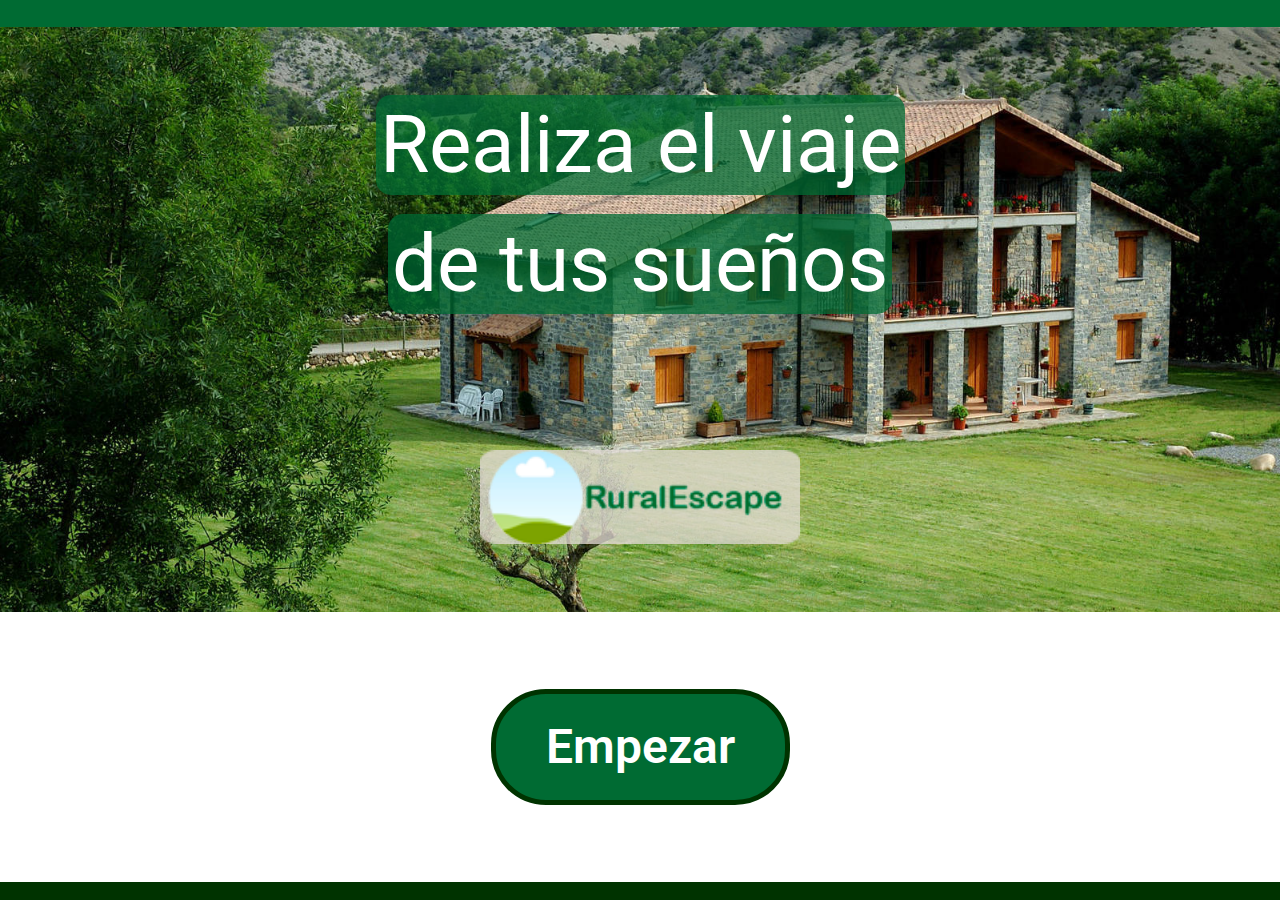
<file: index.html>
<!DOCTYPE html>
<html lang="es">
<head>
    <meta charset="UTF-8">
    <meta name="viewport" content="width=device-width, initial-scale=1.0, maximum-scale=1.0, user-scalable=no" />
    <meta http-equiv="X-UA-Compatible" content="ie=edge">
    <link rel="stylesheet" href="./css/normalize.css">
    <link href="https://fonts.googleapis.com/css?family=Roboto&display=swap" rel="stylesheet">
    <link rel="stylesheet" href="./css/main.css">
    <title>Practica 12</title>
</head>
<body>
    <header>

    </header>
    <main>
        <section id="principal">
            <div id="texto">
                <span>Realiza el viaje</span><br>
                <span>de tus sueños</span>
            </div>
            <div id="logo">
                <img src="./imagenes/LogoConFondo.png" alt="logo">
            </div>
        </section>
        <section id="empezarSection">
            <a href="./pages/listado.html">
                <button id="botonEmpezar">Empezar</button>
            </a>
        </section>
    </main>
    <footer></footer>
</body>
</html>
</file>
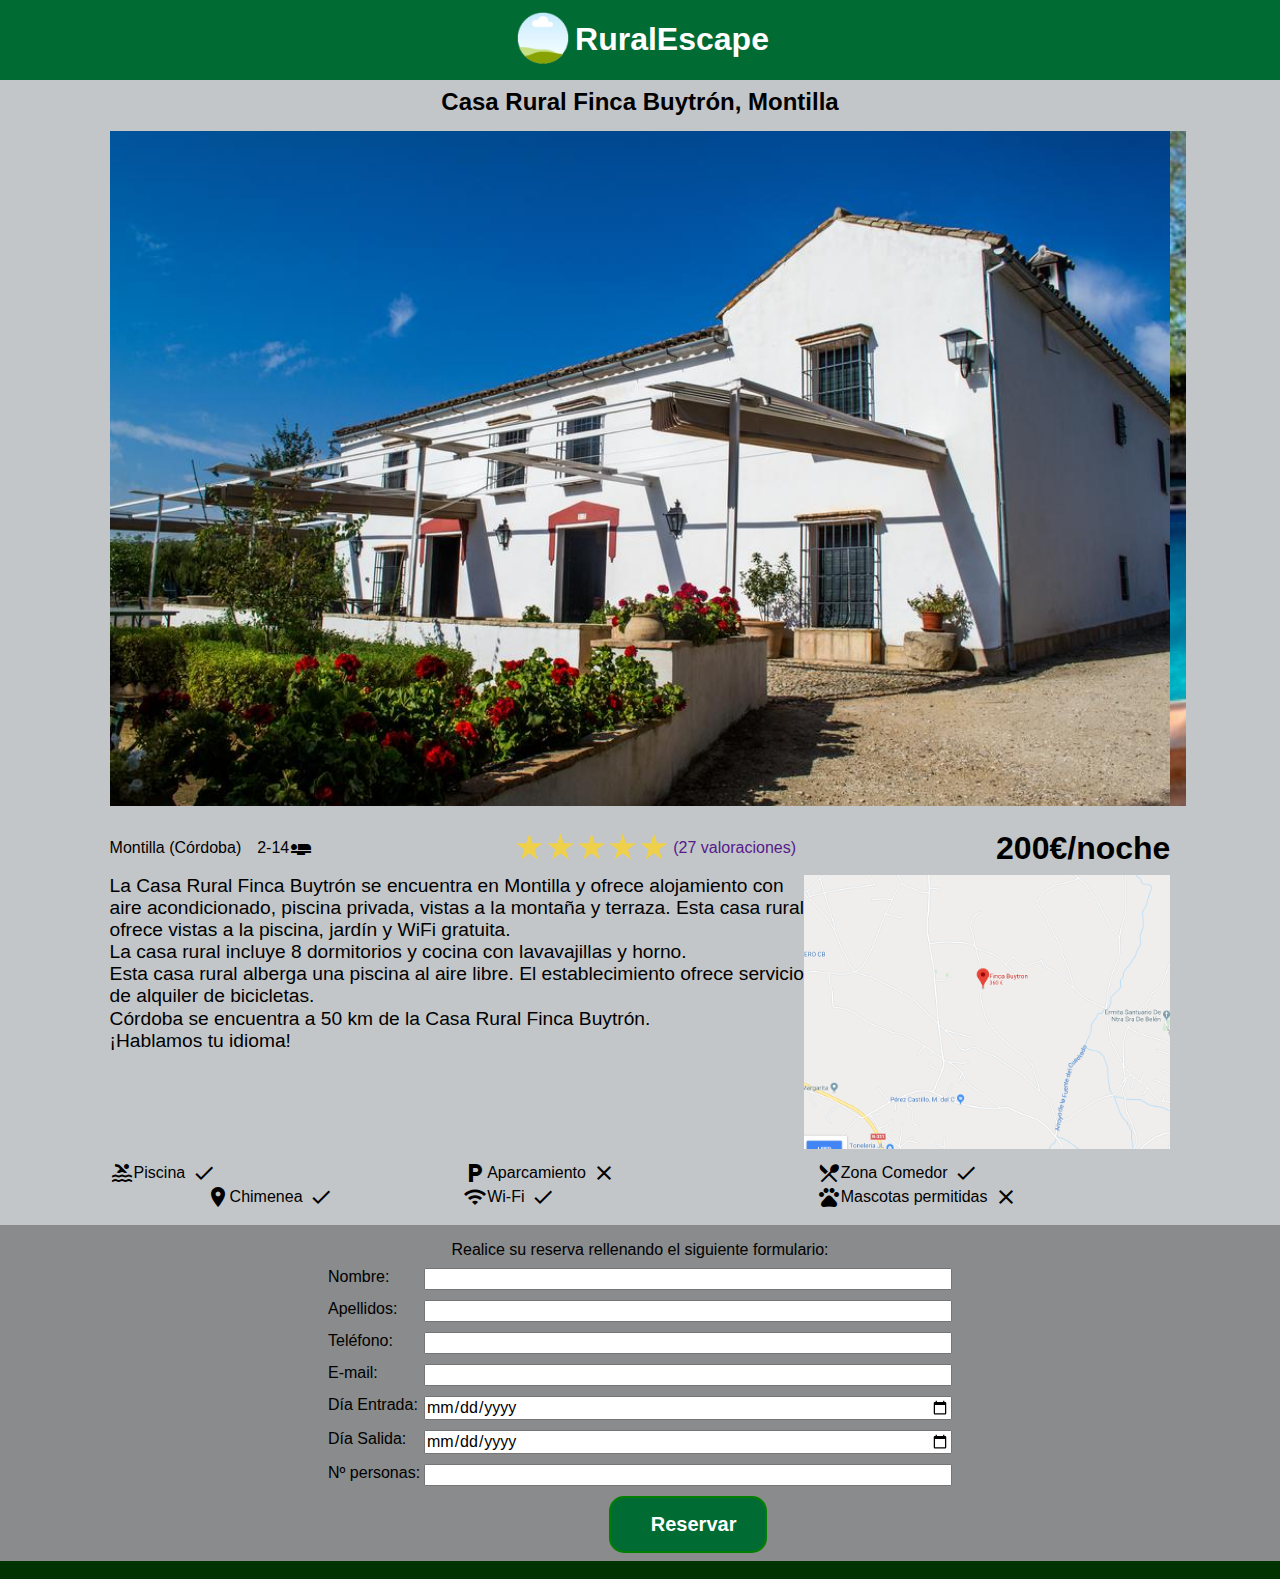
<file: pages/ejemploAnuncioDetallado.html>
<!DOCTYPE html>
<html lang="es">
<head>
    <meta charset="UTF-8">
    <meta name="viewport" content="width=device-width, initial-scale=1.0, maximum-scale=1.0, user-scalable=no" />
    <meta http-equiv="X-UA-Compatible" content="ie=edge">
    <link rel="stylesheet" href="../css/normalize.css">
    <link rel="stylesheet" href="../css/anuncio.css">
    <link href="https://fonts.googleapis.com/icon?family=Material+Icons" rel="stylesheet">
    <title>Anuncio Casa Rural</title>
</head>
<body>
    <header>
        <a href="./listado.html"><img id="logo" src="../imagenes/logo.png" alt="logo" ></a>
        <a href="./listado.html"><h1 id="textoHeader">RuralEscape</h1></a>
    </header>
    <main>
        <section id="info">
            <div id="slider">
                <img src="../imagenes/anuncio2.jpg" alt="imgAnuncio">
                <img src="../imagenes/anuncio2_2.jpg" alt="imgAnuncio">
                <img src="../imagenes/anuncio2_3.jpg" alt="imgAnuncio">
            </div>
            <h2 id="tituloCasaRural">Casa Rural Finca Buytrón, Montilla</h2>
            <div id="grupoValPreLoc">
                <div id="valoracion"><img src="../imagenes/5stars.png" alt="5stars"><a href="">(27 valoraciones)</a></div>
                <h3 id="precio">200€/noche</h3>
                <p id="localizacion">Montilla (Córdoba) <span>2-14</span><i class="material-icons">airline_seat_flat</i></p>
            </div>
            <div id="bloqueDescripcion">
                <div id="descripciones">
                    <p class="descripcion">La Casa Rural Finca Buytrón se encuentra en Montilla y ofrece alojamiento con aire acondicionado, piscina privada, vistas a la montaña y terraza. Esta casa rural ofrece vistas a la piscina, jardín y WiFi gratuita.
                        <p class="descripcion">La casa rural incluye 8 dormitorios y cocina con lavavajillas y horno.</p>
                        <p class="descripcion">Esta casa rural alberga una piscina al aire libre. El establecimiento ofrece servicio de alquiler de bicicletas.</p>
                        <p class="descripcion">Córdoba se encuentra a 50 km de la Casa Rural Finca Buytrón.</p>
                        <p class="descripcion">¡Hablamos tu idioma!</p>
                </div>
                <div id="mapa">
                    <img src="../imagenes/chincheta.png" alt="ubicacion">
                </div>
            </div>
            <div id="iconos">
                <p class=icon><i class="material-icons">pool</i>Piscina <i class="material-icons">done</i></p>
                <p class=icon><i class="material-icons">local_parking</i>Aparcamiento<i class="material-icons">clear</i></p class=icon>
                <p class=icon><i class="material-icons">local_dining</i>Zona Comedor<i class="material-icons">done</i></p>
                <p class=icon><i class="material-icons">fireplace</i>Chimenea<i class="material-icons">done</i></p>
                <p class=icon><i class="material-icons">wifi</i>Wi-Fi<i class="material-icons">done</i></p>
                <p class=icon><i class="material-icons">pets</i>Mascotas permitidas<i class="material-icons">clear</i></p>
            </div>
        </section>
        <section id="formulario">
            <p id="tituloForm">Realice su reserva rellenando el siguiente formulario:</p>
            <form action="#">
                <label for="nombre">Nombre:</label><input id="nombre" type="text">  
                <label for="apellidos">Apellidos:</label><input id="apellidos" type="text">
                <label for="telefono">Teléfono:</label><input id="telefono" type="number" pattern="[0-9]{9}">
                <label for="email">E-mail:</label><input id="email" type="email">
                <label for="diaEntrada">Día Entrada:</label><input id="diaEntrada" type="date">
                <label for="diaSalida">Día Salida:</label><input id="diaSalida" type="date">
                <label for="nPersonas">Nº personas:</label><input id="nPersonas" type="number">
                <button id="botonReservar">Reservar</button>
            </form>
        </section>

    </main>
    <footer></footer>
</body>
</html>
</file>
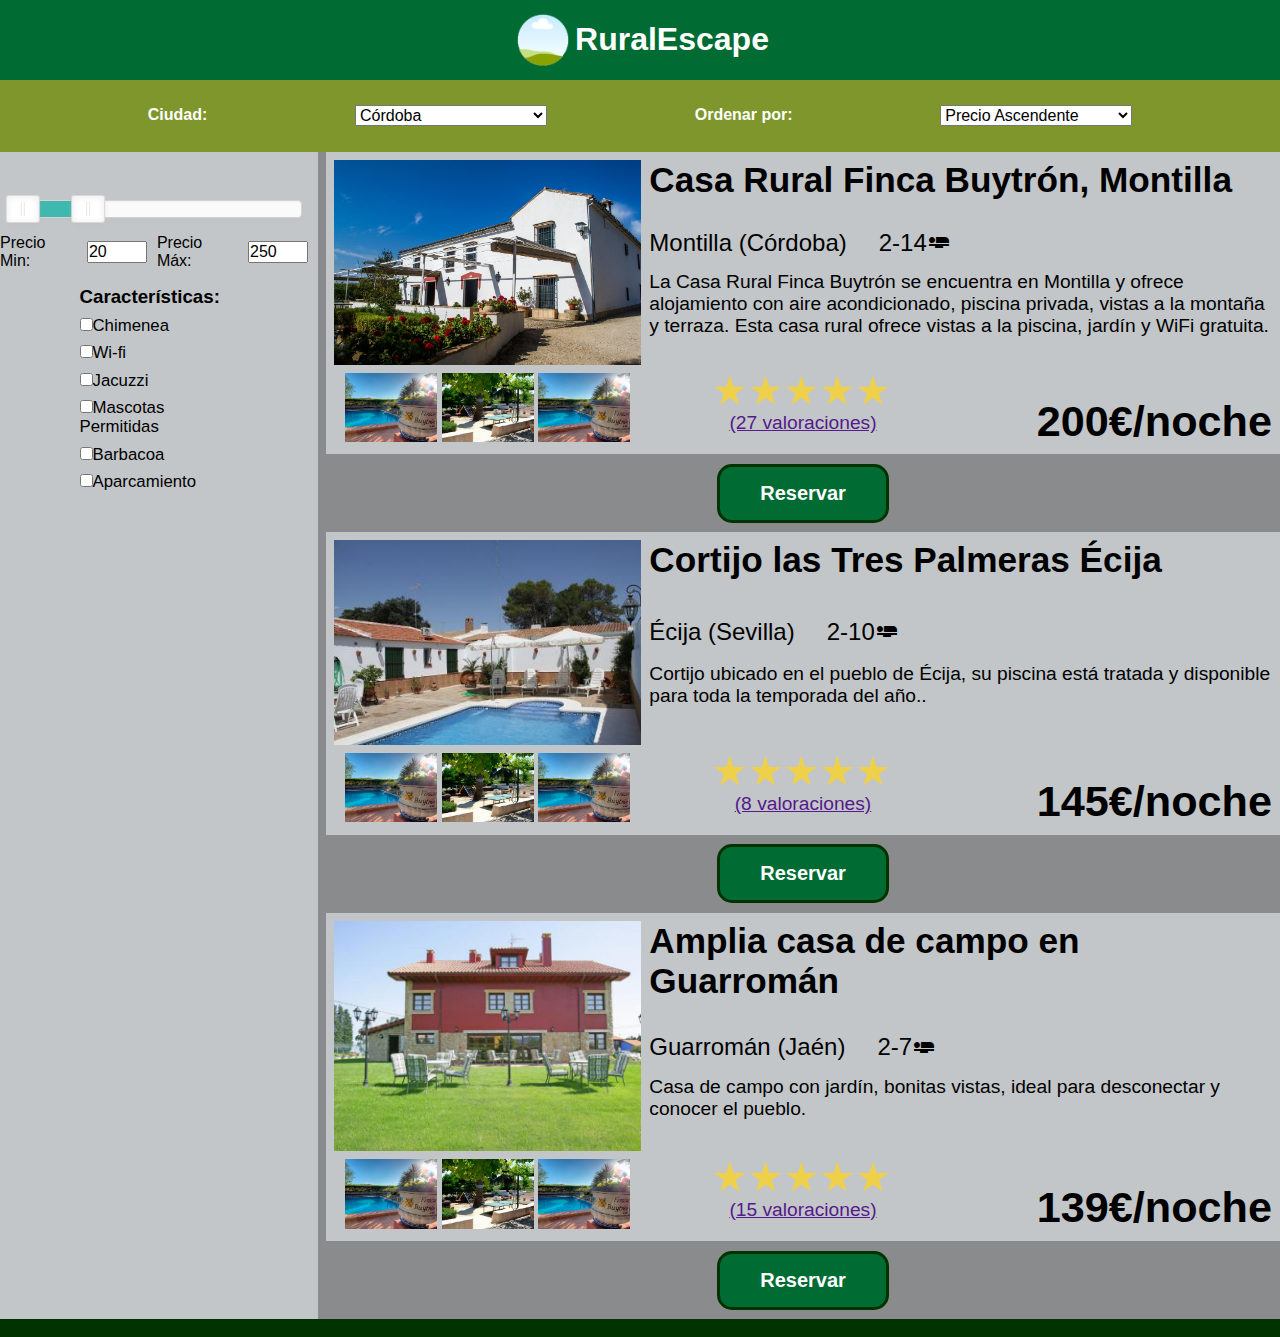
<file: pages/listado.html>
<!DOCTYPE html>
<html lang="es">
<head>
    <meta charset="UTF-8">
    <meta name="viewport" content="width=device-width, initial-scale=1.0, maximum-scale=1.0, user-scalable=no" />
    <meta http-equiv="X-UA-Compatible" content="ie=edge">
    <link rel="stylesheet" href="../css/normalize.css">
    <link rel="stylesheet" href="../css/listado.css">
    <link href="../css/nouislider.min.css" rel="stylesheet">
    <link href="https://fonts.googleapis.com/icon?family=Material+Icons" rel="stylesheet">
    <script defer src="../js/nouislider.min.js"></script>
    <script defer src="../js/sliderRural.js"></script>
    <title>Lista de Casas Rurales</title>
</head>
<body>
    <header>
        <img id="logo" src="../imagenes/logo.png" alt="logo" >
        <h1 id="textoHeader">RuralEscape</h1>
    </header>
    <nav>
        <h4>Ciudad:</h4>
        <select name="ciudades" id="ciudadesSelect">
            <option value="cordoba">Córdoba</option>
            <option value="malaga">Málaga</option>
            <option value="granada">Granada</option>
            <option value="sevilla">Sevilla</option>
            <option value="malaga">Jaén</option>
            <option value="huelva">Huelva</option>
            <option value="almeria">Almería</option>
            <option value="cadiz">Cádiz</option>
        </select>
        <h4>Ordenar por:</h4>
        <select name="filtroOrden" id="filtroOrden">
            <option value="precioAsc">Precio Ascendente</option>
            <option value="precioDesc">Precio Descendente</option>
            <option value="mayorValoracion">Mayor Valoracion</option>
        </select>
    </nav>
    <main>
        <aside id="lateral">
            <div id="slider"></div>
            <div id="rangoPrecios">
                <label for="precioMin">Precio Min:</label>
                <input id="precioMin" type="number">
                <label for="precioMax">Precio Máx:</label>
                <input id="precioMax" type="number">
            </div>
            <div id="caracteristicas">
                <h3>Características:</h3>
                <div><input id="chimenea" type="checkbox"><label for="chimenea">Chimenea</label></div>
                <div><input id="wifi" type="checkbox"><label for="wifi">Wi-fi</label></div>
                <div><input id="jacuzzi" type="checkbox"><label for="jacuzzi">Jacuzzi</label></div>
                <div><input id="mascotas" type="checkbox"><label for="mascotas">Mascotas Permitidas</label></div>
                <div><input id="bbq" type="checkbox"><label for="bbq">Barbacoa</label></div>
                <div><input id="aparcamiento" type="checkbox"><label for="aparcamiento">Aparcamiento</label></div>
                
            </div>
        </aside>
        <section id="principal">
            <article class="anuncio">
                <div class="info">
                    <img class="miniaturaAnuncio" src="../imagenes/anuncio2.jpg" alt="anuncio1">
                    <div class="miniaturas">
                        <img src="../imagenes/anuncio2_2.jpg" alt="imagen anuncio 2">
                        <img src="../imagenes/anuncio2_3.jpg" alt="imagen anuncio 2">
                        <img src="../imagenes/anuncio2_2.jpg" alt="imagen anuncio 2">
                    </div>
                    <h2 class="tituloAnuncio">Casa Rural Finca Buytrón, Montilla</h2>
                    <div class="localizacionAnuncio">
                        <span>Montilla (Córdoba)</span>
                        <div><span>2-14</span><i class="material-icons">airline_seat_flat</i></div>
                    </div>
                    <p class="descripcionAnuncio">La Casa Rural Finca Buytrón se encuentra en Montilla y ofrece alojamiento con aire acondicionado, piscina privada, vistas a la montaña y terraza. Esta casa rural ofrece vistas a la piscina, jardín y WiFi gratuita.</p>
                    <div class="valoracionAnuncio">
                        <img class="valoracionImg" src="../imagenes/5stars.png" alt="valoracion1">
                        <a href="">(27 valoraciones)</a>
                    </div>
                    <h2 class="precioAnuncio">200€/noche</h2>
                </div>
                <div class="reserva">
                    <a href="./ejemploAnuncioDetallado.html"><button class="botonReservar">Reservar</button></a>
                </div>
            </article>
            <article class="anuncio">
                <div class="info">
                    <img class="miniaturaAnuncio" src="../imagenes/anuncio3.jpg" alt="anuncio1">
                    <div class="miniaturas">
                        <img src="../imagenes/anuncio2_2.jpg" alt="imagen anuncio 2">
                        <img src="../imagenes/anuncio2_3.jpg" alt="imagen anuncio 2">
                        <img src="../imagenes/anuncio2_2.jpg" alt="imagen anuncio 2">
                    </div>
                    <h2 class="tituloAnuncio">Cortijo las Tres Palmeras Écija</h2>
                    <div class="localizacionAnuncio">
                        <span>Écija (Sevilla)</span>
                        <div><span>2-10</span><i class="material-icons">airline_seat_flat</i></div>
                    </div>
                    
                    <p class="descripcionAnuncio">Cortijo ubicado en el pueblo de Écija, su piscina está tratada y disponible para toda la temporada del año..</p>
                    <div class="valoracionAnuncio">
                        <img class="valoracionImg" src="../imagenes/5stars.png" alt="valoracion1">
                        <a href="">(8 valoraciones)</a>
                    </div>
                    <h2 class="precioAnuncio">145€/noche</h2>
                </div>
                <div class="reserva">
                    <a href="./ejemploAnuncioDetallado.html"><button class="botonReservar">Reservar</button></a>
                </div>
            </article>
            <article class="anuncio">
                <div class="info">
                    <img class="miniaturaAnuncio" src="../imagenes/anuncio1.jpg" alt="anuncio1">
                    <div class="miniaturas">
                        <img src="../imagenes/anuncio2_2.jpg" alt="imagen anuncio 2">
                        <img src="../imagenes/anuncio2_3.jpg" alt="imagen anuncio 2">
                        <img src="../imagenes/anuncio2_2.jpg" alt="imagen anuncio 2">
                    </div>
                    <h2 class="tituloAnuncio">Amplia casa de campo en Guarromán</h2>
                    <div class="localizacionAnuncio">
                        <span>Guarromán (Jaén)</span>
                        <div><span>2-7</span><i class="material-icons">airline_seat_flat</i></div>
                    </div>
                    <p class="descripcionAnuncio">Casa de campo con jardín, bonitas vistas, ideal para desconectar y conocer el pueblo.</p>
                    <div class="valoracionAnuncio">
                        <img class="valoracionImg" src="../imagenes/5stars.png" alt="valoracion1">
                        <a href="">(15 valoraciones)</a>
                    </div>
                    <h2 class="precioAnuncio">139€/noche</h2>
                </div>
                <div class="reserva">
                    <a href="./ejemploAnuncioDetallado.html"><button class="botonReservar">Reservar</button></a>
                </div>
            </article>
        </section>
    </main>
    <footer></footer>
</body>
</html>
</file>
<file: css/main.css>
:root{
    --color-header: #006b33; 
    --color-footer: #003300;
    --color-fondo-texto: rgba(0,107,51,0.75);
    --color-texto:#FFF;
}

*{
    margin:0;
    padding: 0;
    font-family: 'Roboto', sans-serif;
}
header{
    background-color: var(--color-header);
    min-height: 3vh;
}
#principal{
    min-height: 57vh;
    background-image: url("../imagenes/slider1.jpg");
    background-repeat: no-repeat;
    display: grid;
    grid-template-columns: repeat(2fr,2);
}
#texto{
    display: flex;
    flex-direction: column;
    align-items: center;
    justify-content: center;
}
span{
    padding: 0.25rem;
    color:var(--color-texto);
    background-color: var(--color-fondo-texto);
    font-size: 2.8rem;
    border-radius: 15px;
}
#logo{
    display: flex;
    align-items: center;
    justify-content: center;
}
#empezarSection{
    min-height: 38vh;
    display: flex;
    align-items: center;
    justify-content: center;
}
#botonEmpezar{
    text-decoration: none;
    font-weight: 600;
    font-size: 20px;
    color: var(--color-texto);
    padding-top: 15px;
    padding-bottom: 15px;
    padding-left: 40px;
    padding-right: 40px;
    background-color: var(--color-header);
    border-color: var(--color-footer);
    border-width: 3px;
    border-style: solid;
    border-radius: 35px;

    animation: fadein 2s;
}
@keyframes fadein {
    from { opacity: 0; }
    to   { opacity: 1; }
}
#botonEmpezar:hover{
    transform:scale(1.1);
}

footer{
    background-color: var(--color-footer);
    min-height: 2vh;
}
/* Diseño tablet */
@media (min-width: 600px) {
    #principal{
        background-size: cover;
        min-height: 72vh;
    }
    #empezarSection{
        min-height: 23vh;
    }
    #logo > img{
        width: 40vw;
    }
    #texto > span{
        font-size: 5rem;
    }
    #botonEmpezar{
        font-size: 3rem;
        padding-top: 25px;
        padding-bottom: 25px;
        padding-left: 50px;
        padding-right: 50px;
        border-width: 5px;
        border-radius: 55px;
    }
}
/* Diseño de monitor */
@media (min-width: 1025px) {
    #logo > img{
        width: 25vw;
    }
    #principal{
        background-image: url("../imagenes/slider2.jpg");
        background-size: cover;
        background-position: 0 40%;
        min-height: 65vh;
    }
    #empezarSection{
        min-height: 30vh;
    }
}
</file>
<file: css/anuncio.css>
:root{
    --color-header: #006b33; 
    --color-footer: #003300;
    --color-fondo-texto: rgba(0,107,51,0.75);
    --color-texto:#FFF;

    --color-nav:#7e962b;
    --color-fondo:#c3c6c8;
    --color-fondoBoton:#898b8c;
}

*{
    margin:0;
    padding: 0;
    font-family: 'Roboto', sans-serif;
    text-decoration: none;
}
header{
    
    display: flex;
    justify-content: center;
    align-items: center;
    
    background-color: var(--color-header);
}
#textoHeader{
    color:var(--color-texto);
}
#logo{
    width: 4rem;
}

#slider{
    margin: 0.5rem 0;
	display: flex;
    width: 100%;
    height: 60vh;
    scroll-snap-type: x mandatory;

    overflow-x: scroll;
    overflow-y: hidden;
}
#slider img{
    flex: 0 0 100%;
    width: 100%;
    object-fit: cover;
    scroll-snap-align: center;
}

#info{
    background-color: var(--color-fondo);
    padding: 0.5rem 1rem;
    display: flex;
    flex-direction: column;
}
#valoracion{
    margin: 0 1rem;
    display: flex;
    justify-content: space-evenly;
}
#valoracion > img{
    width: 30%;
}
#precio{
    padding: 0.5rem 0;
    font-size: 2rem;   
}
#localizacion{
    padding: 0.5rem 0;
    display: flex;
    align-items: center;
}
#localizacion > span{
    margin-left: 1rem;
}
#mapa{
    display: none;
}
#iconos{
    margin: 1rem 0;
}
.icon{
    display: flex;
    align-items: center;
}
.icon > i ~ i{
    margin-left: 0.4rem;
}
#formulario{
    padding: 0.5rem 1rem;
    background-color: var(--color-fondoBoton);
}
#formulario > form{
    width: 100%;
    display: grid;
    grid-template-columns: 6rem 1fr;
    row-gap: 0.6rem;
}
#formulario > form > button:invalid{
    border:2px solid red;
}
#formulario > form > button:valid{
    border:2px solid green;
}
#formulario > form > button{
    grid-column: 2/3;
}
#botonReservar{
    text-decoration: none;
    font-weight: 600;
    font-size: 20px;
    color: var(--color-texto);
    padding-top: 15px;
    padding-bottom: 15px;
    padding-left: 40px;
    padding-right: 40px;
    background-color: var(--color-header);
    border-color: var(--color-footer);
    border-width: 3px;
    border-style: solid;
    border-radius: 15px;
}
footer{
    background-color: var(--color-footer);
    min-height: 2vh;
}
/* Diseño tablet */
@media (min-width: 600px) {
    #tituloCasaRural{
        order: -1;
        text-align: center;
    }
    #slider{
        padding: 1rem;
        margin: 0 auto;
        width: 85%;
    }
    #grupoValPreLoc{
        margin: 0 auto;
        width: 85%;
        display: flex;
        align-items: center;
        justify-content: space-between;
        
    }
    #valoracion{
        order: 2;
        align-items: center;
    }
    #valoracion > img{
        width: 10rem;
    }
    #precio{
        order: 3;
    }
    #localizacion{
        order: 1;  
    }
    #iconos{
        display: grid;
        grid-template-columns: repeat(2,1fr);
    }
    #tituloForm{
        padding:0.5rem;
        text-align: center;
    }
    #formulario > form{
        margin: 0 auto;
        width: 50%;
    }
    #botonReservar{
        width: 50%;
        justify-self: center;
    }
}
/* Diseño de monitor */
@media (min-width: 1025px) {
    #slider{
        height: 75vh;
    }
    #iconos{
        padding: 0.5rem;
        width: 85%;
        margin: 0 auto;
        grid-template-columns: repeat(3,1fr);
    }
    #botonReservar{
        width: 30%;   
    }
    #mapa{
        display: block;
    }
    #mapa > img{
        width: 100%;
    }
    #bloqueDescripcion{
        margin: 0 auto;
        width: 85%;
        display: flex;
    }
    .descripcion{
        font-size: 1.2rem;
    }
}
</file>
<file: css/listado.css>
:root{
    --color-header: #006b33; 
    --color-footer: #003300;
    --color-fondo-texto: rgba(0,107,51,0.75);
    --color-texto:#FFF;

    --color-nav:#7e962b;
    --color-fondo:#c3c6c8;
    --color-fondoBoton:#898b8c;
}

*{
    margin:0;
    padding: 0;
    font-family: 'Roboto', sans-serif;
}
header{
    
    display: flex;
    justify-content: center;
    align-items: center;
    
    background-color: var(--color-header);
}
#textoHeader{
    color:var(--color-texto);
}
#logo{
    width: 4rem;
}
nav{
    min-height: 8vh;
    background-color: var(--color-nav);
    display: flex;
    
    justify-content: space-evenly;
    align-items: center;
}
select{
    width: 6rem;
}
h4{
    color: var(--color-texto);
}
#lateral{
    display: none;
}
#principal > .anuncio{
    background-color: var(--color-fondoBoton);
}
.anuncio > .info{
    padding: 0.5rem;
    background-color: var(--color-fondo);
    display: grid;
    grid-template-columns: 1fr 2fr;
    grid-template-areas: 
    "miniatura titulo"
    "miniatura localizacion"
    "miniatura descripcion"
    "valoracion precio";
    column-gap: 3px;
    row-gap: 3px;
}
.miniaturaAnuncio{
    width: 100%;
    grid-area: miniatura;
}
.miniaturas{
    display: none;
}
.tituloAnuncio{
    grid-area: titulo;
    font-size: 1.4rem;
}
.localizacionAnuncio{
    display: flex;
    align-items: center;
    grid-area: localizacion;
    font-size: 0.8rem;
}
.localizacionAnuncio > div{
    padding-left: 1rem;
    display: flex;
    align-items: center;
}
.descripcionAnuncio{
    grid-area: descripcion;
    font-size: 0.7rem;
}
.valoracionAnuncio{
    display: flex;
    flex-direction: column;
    grid-area: valoracion;
}
.valoracionAnuncio > a{
    font-size: 0.6rem;
    align-self: center;
}
.valoracionImg{
    width: 100%;
}
.precioAnuncio{
    font-size: 1.7rem;
    grid-area: precio;
    justify-self: end;
    align-self: end;
}
.reserva{
    padding: 0.6rem;
    text-align: center;
}
.botonReservar{
    text-decoration: none;
    font-weight: 600;
    font-size: 20px;
    color: var(--color-texto);
    padding-top: 15px;
    padding-bottom: 15px;
    padding-left: 40px;
    padding-right: 40px;
    background-color: var(--color-header);
    border-color: var(--color-footer);
    border-width: 3px;
    border-style: solid;
    border-radius: 15px;
}
footer{
    background-color: var(--color-footer);
    min-height: 2vh;
}
/* Diseño tablet */
@media (min-width: 600px) {
    select{
        width: 12rem;
    }
    .anuncio > .info{
        grid-template-columns: repeat(3,1fr);
        grid-template-areas: 
        "miniatura titulo titulo"
        "miniatura localizacion localizacion"
        "miniatura descripcion descripcion"
        "miniatura descripcion descripcion"
        "miniaturaImagenes valoracion precio";
        column-gap: 0.5rem;
        row-gap: 0.5rem;
    }
    .miniaturas{
        text-align: center;
        grid-area: miniaturaImagenes;
        display: inline;
    }
    .miniaturas > img:hover{
        transform: scale(1.2);
    }
    .miniaturas > img{
        width: 30%;
    }
    .localizacionAnuncio{
        font-size: 1.5rem;
    }
    .tituloAnuncio{
        font-size: 2.2rem;
    }
    .descripcionAnuncio{
        font-size: 1.2rem;
    }
    .precioAnuncio{
        font-size: 2.7rem;
    }
    .valoracionAnuncio > a{
        font-size: 1.2rem;
    }
    .valoracionImg{
        margin: 0 auto;
        width: 60%;
    }
}
/* Diseño de monitor */
@media (min-width: 1025px) {
    main{
        display: flex;
    }
    #lateral{
        padding-top: 2rem;
        border-right: 0.5rem solid var(--color-fondoBoton);
        background-color: var(--color-fondo);
        width: 25vw;
        display: block;
    }
    #slider{
        margin: 1rem;
    }
    #rangoPrecios{
        display: flex;
        justify-content: center;
        align-items: center;
    }
    #rangoPrecios > input{
        margin: 5px 10px;
        width: 3.5rem;
    }
    #principal{
        width: 75vw;
    }
    #caracteristicas{
        padding: 1rem;
        width: 50%;
        margin: 0 auto;
    }
    #caracteristicas > div{
        margin: 0.5rem 0;
        font-size: 1.05rem;
    }
    .localizacionAnuncio > div{
        padding-left: 2rem;
    
    }
}
</file>
<file: css/nouislider.min.css>
/*! nouislider - 14.1.1 - 12/15/2019 */
.noUi-target,.noUi-target *{-webkit-touch-callout:none;-webkit-tap-highlight-color:transparent;-webkit-user-select:none;-ms-touch-action:none;touch-action:none;-ms-user-select:none;-moz-user-select:none;user-select:none;-moz-box-sizing:border-box;box-sizing:border-box}.noUi-target{position:relative}.noUi-base,.noUi-connects{width:100%;height:100%;position:relative;z-index:1}.noUi-connects{overflow:hidden;z-index:0}.noUi-connect,.noUi-origin{will-change:transform;position:absolute;z-index:1;top:0;right:0;-ms-transform-origin:0 0;-webkit-transform-origin:0 0;-webkit-transform-style:preserve-3d;transform-origin:0 0;transform-style:flat}.noUi-connect{height:100%;width:100%}.noUi-origin{height:10%;width:10%}.noUi-txt-dir-rtl.noUi-horizontal .noUi-origin{left:0;right:auto}.noUi-vertical .noUi-origin{width:0}.noUi-horizontal .noUi-origin{height:0}.noUi-handle{-webkit-backface-visibility:hidden;backface-visibility:hidden;position:absolute}.noUi-touch-area{height:100%;width:100%}.noUi-state-tap .noUi-connect,.noUi-state-tap .noUi-origin{-webkit-transition:transform .3s;transition:transform .3s}.noUi-state-drag *{cursor:inherit!important}.noUi-horizontal{height:18px}.noUi-horizontal .noUi-handle{width:34px;height:28px;right:-17px;top:-6px}.noUi-vertical{width:18px}.noUi-vertical .noUi-handle{width:28px;height:34px;right:-6px;top:-17px}.noUi-txt-dir-rtl.noUi-horizontal .noUi-handle{left:-17px;right:auto}.noUi-target{background:#FAFAFA;border-radius:4px;border:1px solid #D3D3D3;box-shadow:inset 0 1px 1px #F0F0F0,0 3px 6px -5px #BBB}.noUi-connects{border-radius:3px}.noUi-connect{background:#3FB8AF}.noUi-draggable{cursor:ew-resize}.noUi-vertical .noUi-draggable{cursor:ns-resize}.noUi-handle{border:1px solid #D9D9D9;border-radius:3px;background:#FFF;cursor:default;box-shadow:inset 0 0 1px #FFF,inset 0 1px 7px #EBEBEB,0 3px 6px -3px #BBB}.noUi-active{box-shadow:inset 0 0 1px #FFF,inset 0 1px 7px #DDD,0 3px 6px -3px #BBB}.noUi-handle:after,.noUi-handle:before{content:"";display:block;position:absolute;height:14px;width:1px;background:#E8E7E6;left:14px;top:6px}.noUi-handle:after{left:17px}.noUi-vertical .noUi-handle:after,.noUi-vertical .noUi-handle:before{width:14px;height:1px;left:6px;top:14px}.noUi-vertical .noUi-handle:after{top:17px}[disabled] .noUi-connect{background:#B8B8B8}[disabled] .noUi-handle,[disabled].noUi-handle,[disabled].noUi-target{cursor:not-allowed}.noUi-pips,.noUi-pips *{-moz-box-sizing:border-box;box-sizing:border-box}.noUi-pips{position:absolute;color:#999}.noUi-value{position:absolute;white-space:nowrap;text-align:center}.noUi-value-sub{color:#ccc;font-size:10px}.noUi-marker{position:absolute;background:#CCC}.noUi-marker-sub{background:#AAA}.noUi-marker-large{background:#AAA}.noUi-pips-horizontal{padding:10px 0;height:80px;top:100%;left:0;width:100%}.noUi-value-horizontal{-webkit-transform:translate(-50%,50%);transform:translate(-50%,50%)}.noUi-rtl .noUi-value-horizontal{-webkit-transform:translate(50%,50%);transform:translate(50%,50%)}.noUi-marker-horizontal.noUi-marker{margin-left:-1px;width:2px;height:5px}.noUi-marker-horizontal.noUi-marker-sub{height:10px}.noUi-marker-horizontal.noUi-marker-large{height:15px}.noUi-pips-vertical{padding:0 10px;height:100%;top:0;left:100%}.noUi-value-vertical{-webkit-transform:translate(0,-50%);transform:translate(0,-50%);padding-left:25px}.noUi-rtl .noUi-value-vertical{-webkit-transform:translate(0,50%);transform:translate(0,50%)}.noUi-marker-vertical.noUi-marker{width:5px;height:2px;margin-top:-1px}.noUi-marker-vertical.noUi-marker-sub{width:10px}.noUi-marker-vertical.noUi-marker-large{width:15px}.noUi-tooltip{display:block;position:absolute;border:1px solid #D9D9D9;border-radius:3px;background:#fff;color:#000;padding:5px;text-align:center;white-space:nowrap}.noUi-horizontal .noUi-tooltip{-webkit-transform:translate(-50%,0);transform:translate(-50%,0);left:50%;bottom:120%}.noUi-vertical .noUi-tooltip{-webkit-transform:translate(0,-50%);transform:translate(0,-50%);top:50%;right:120%}
</file>
